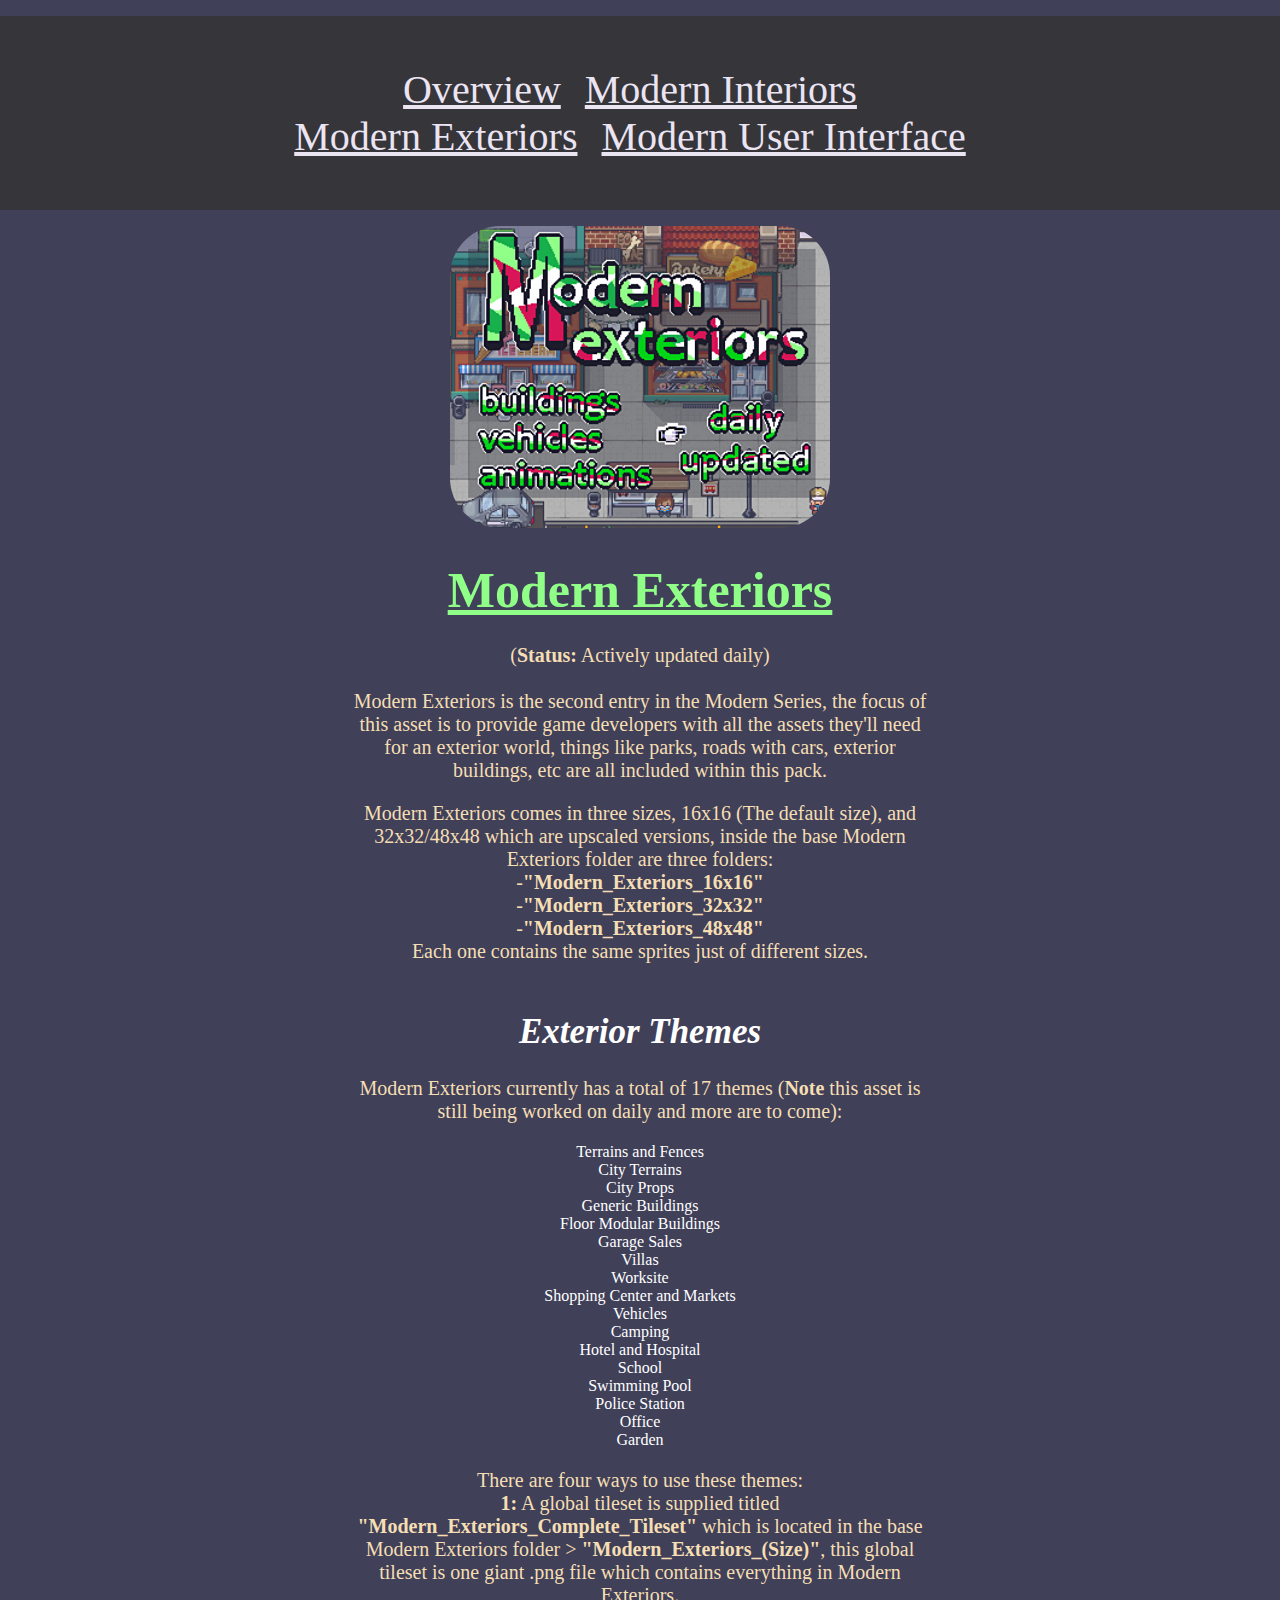
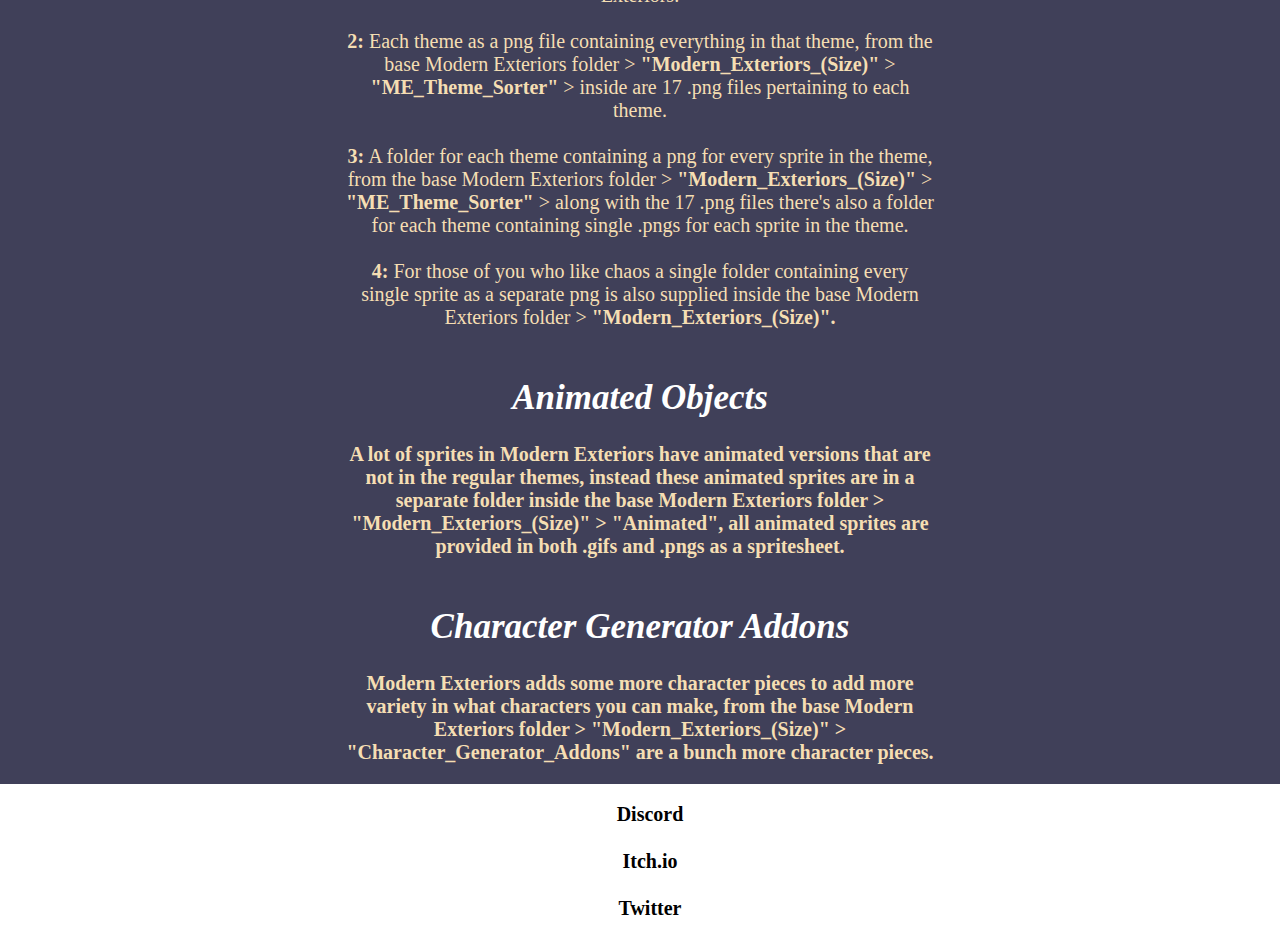
<file: modern-exteriors.html>
<!DOCTYPE html>
<html lang="en">
<head>
    <title>Modern Exteriors Resources</title>
    <link rel="stylesheet" href="styles.css">
</head>
<body>
    <nav>
        <ul class="header-links">
            <li class="header-link-list-element"><a class="header-link" href="index.html">Overview</a></li>
            <li class="header-link-list-element"><a class="header-link" href="modern-interiors.html">Modern Interiors</a></li>
            <br>
            <li class="header-link-list-element"><a class="header-link" href="modern-exteriors.html">Modern Exteriors</a></li>
            <li class="header-link-list-element"><a class="header-link" href="modern-user-interface.html">Modern User Interface</a></li>
            </ul>
        </nav>

        <img class="modern-logo logo-image" src="images/Modern Exteriors.png">

        <a class="modern-exteriors-title title" href="https://limezu.itch.io/modernexteriors" target="_blank">Modern Exteriors</a>
        <p>
            (<b>Status:</b> Actively updated daily)<br><br>
            Modern Exteriors is the second entry in the Modern Series, the focus of this asset is to provide game developers with all the assets they'll need for an exterior world, things like parks, roads with cars, exterior buildings, etc are all included within this pack.
        </p>

        <p>
            Modern Exteriors comes in three sizes, 16x16 (The default size), and 32x32/48x48 which are upscaled versions, inside the base Modern Exteriors folder are three folders:<br>
            -<b>"Modern_Exteriors_16x16"</b><br>
            -<b>"Modern_Exteriors_32x32"</b><br>
            -<b>"Modern_Exteriors_48x48"</b><br>
            Each one contains the same sprites just of different sizes.
        </p>

        <h2>Exterior Themes</h2>
        <p>
            Modern Exteriors currently has a total of 17 themes (<b>Note</b> this asset is still being worked on daily and more are to come):
            <ol" class="themes-list">
            <li>Terrains and Fences</li>
            <li>City Terrains</li>
            <li>City Props</li>
            <li>Generic Buildings</li>
            <li>Floor Modular Buildings</li>
            <li>Garage Sales</li>
            <li>Villas</li>
            <li>Worksite</li>
            <li>Shopping Center and Markets</li>
            <li>Vehicles</li>
            <li>Camping</li>
            <li>Hotel and Hospital</li>
            <li>School</li>
            <li>Swimming Pool</li>
            <li>Police Station</li>
            <li>Office</li>
            <li>Garden</li>
        </ol>
        </p>

        <p>
            There are four ways to use these themes:
            <br><b>1:</b> A global tileset is supplied titled <b>"Modern_Exteriors_Complete_Tileset"</b> which is located in the base Modern Exteriors folder > <b>"Modern_Exteriors_(Size)"</b>, this global tileset is one giant .png file which contains everything in Modern Exteriors.<br>

            <br><b>2:</b> Each theme as a png file containing everything in that theme, from the base Modern Exteriors folder > <b>"Modern_Exteriors_(Size)"</b> > <b>"ME_Theme_Sorter"</b> > inside are 17 .png files pertaining to each theme.<br>

            <br><b>3:</b> A folder for each theme containing a png for every sprite in the theme, from the base Modern Exteriors folder > <b>"Modern_Exteriors_(Size)"</b> > <b>"ME_Theme_Sorter"</b> > along with the 17 .png files there's also a folder for each theme containing single .pngs for each sprite in the theme.<br>

            <br><b>4:</b> For those of you who like chaos a single folder containing every single sprite as a separate png is also supplied inside the base Modern Exteriors folder > <b>"Modern_Exteriors_(Size)".
        </p>

        <h2>Animated Objects</h2>
        <p>
            A lot of sprites in Modern Exteriors have animated versions that are not in the regular themes, instead these animated sprites are in a separate folder inside the base Modern Exteriors folder > <b>"Modern_Exteriors_(Size)" > <b>"Animated"</b>,  all animated sprites are provided in both .gifs and .pngs as a spritesheet.
        </p>

        <h2>Character Generator Addons</h2>
        <p>
            Modern Exteriors adds some more character pieces to add more variety in what characters you can make, from the base Modern Exteriors folder > <b>"Modern_Exteriors_(Size)" > <b>"Character_Generator_Addons"</b> are a bunch more character pieces.
        </p>
    <footer>
        <ul class="footer-links">
            <li class="footer-link-list-element"><a class="footer-link" target="_blank" href="https://discord.com/invite/2wB3RuAESb">Discord</a></li>
            <li class="footer-link-list-element"><a class="footer-link" target="_blank" href="https://limezu.itch.io/">Itch.io</a></li>
            <li class="footer-link-list-element"><a class="footer-link" target="_blank" href="https://twitter.com/lime_px">Twitter</a></li>
            </ul>
        </nav>
    </footer>
</body>
</html>
</file>
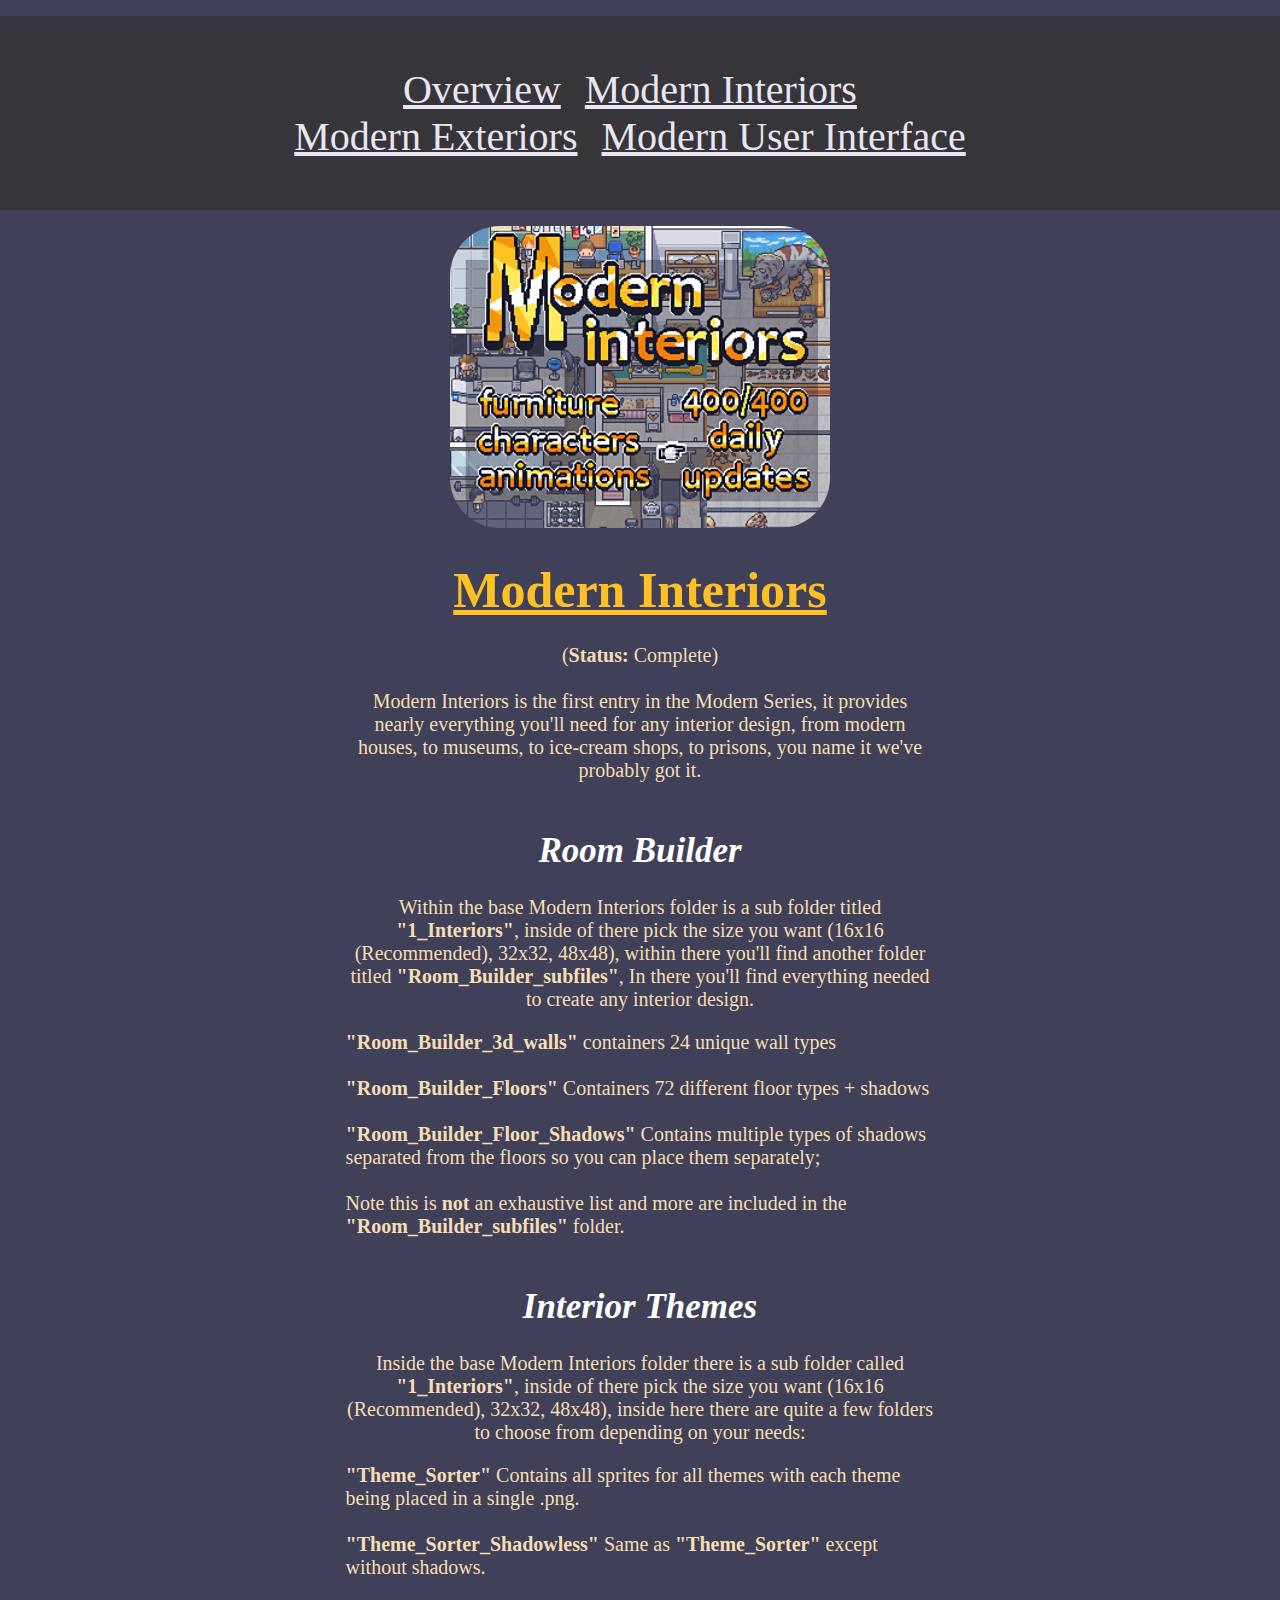
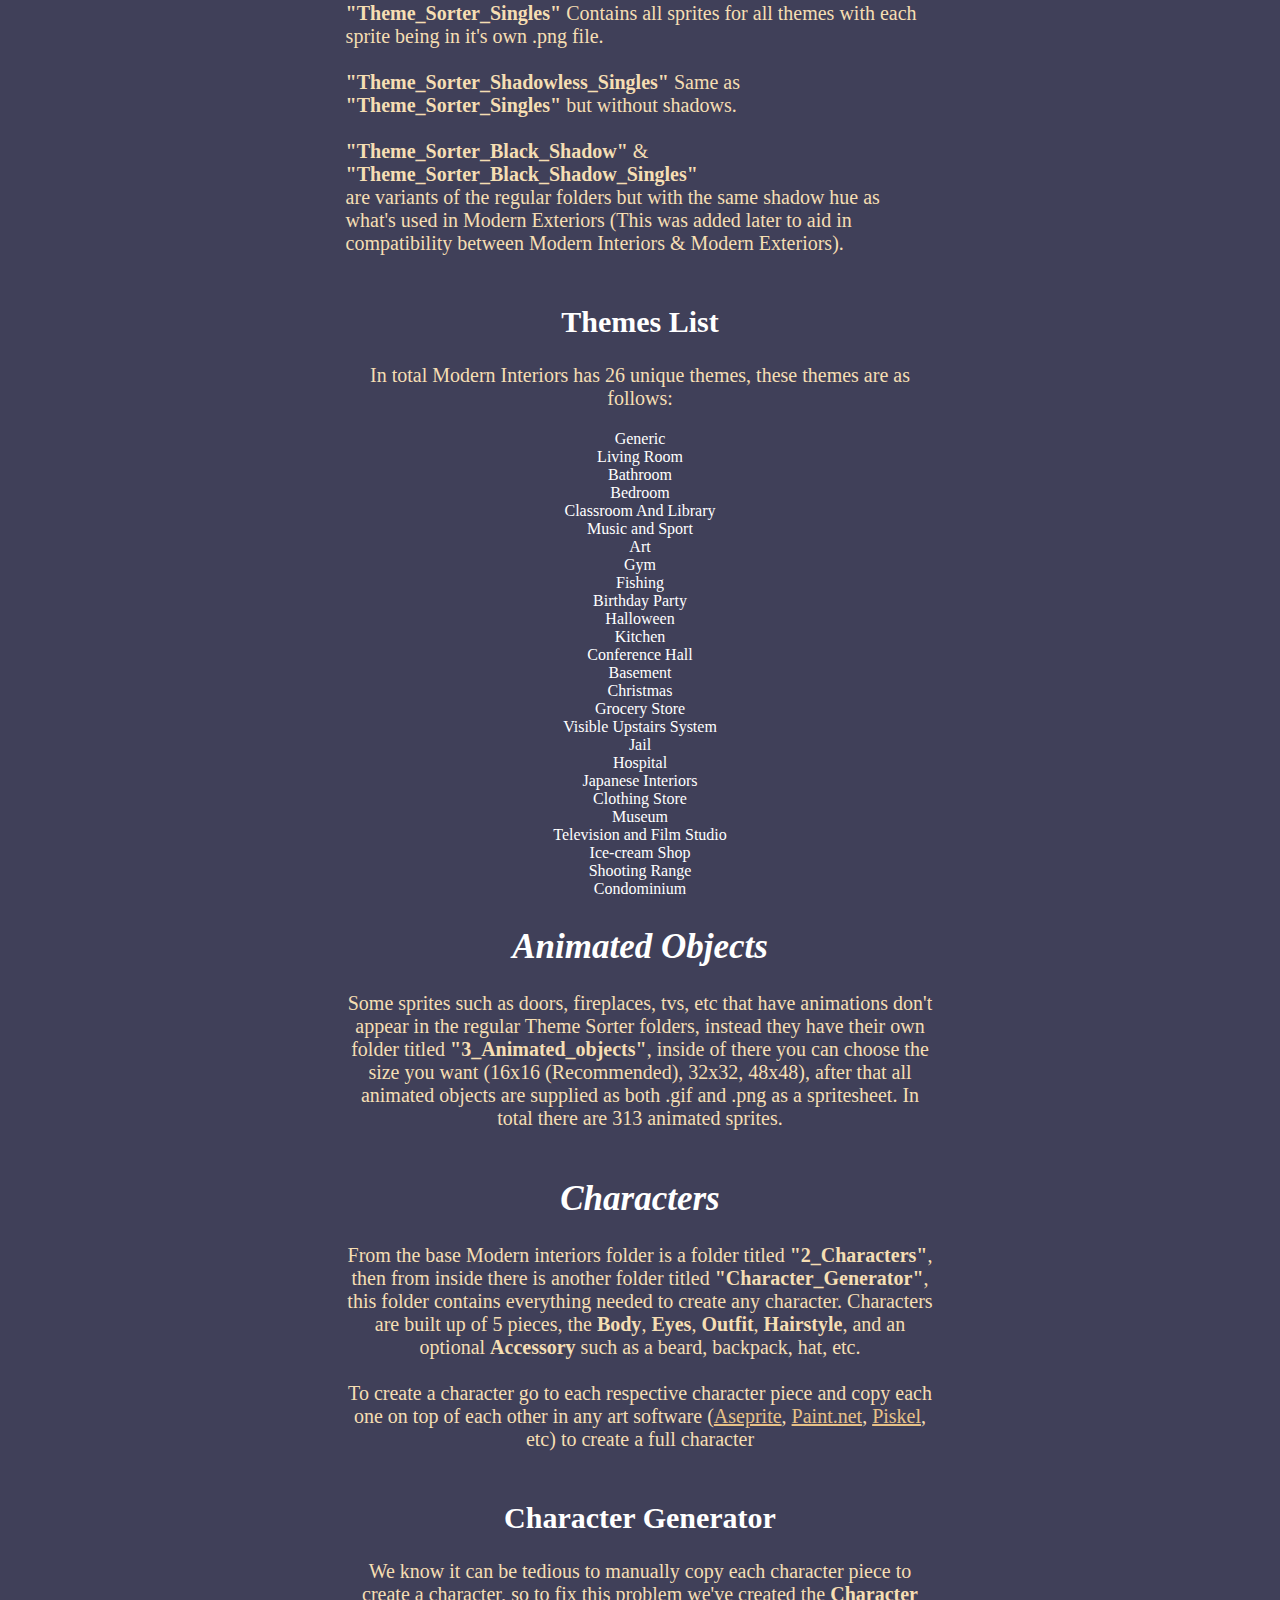
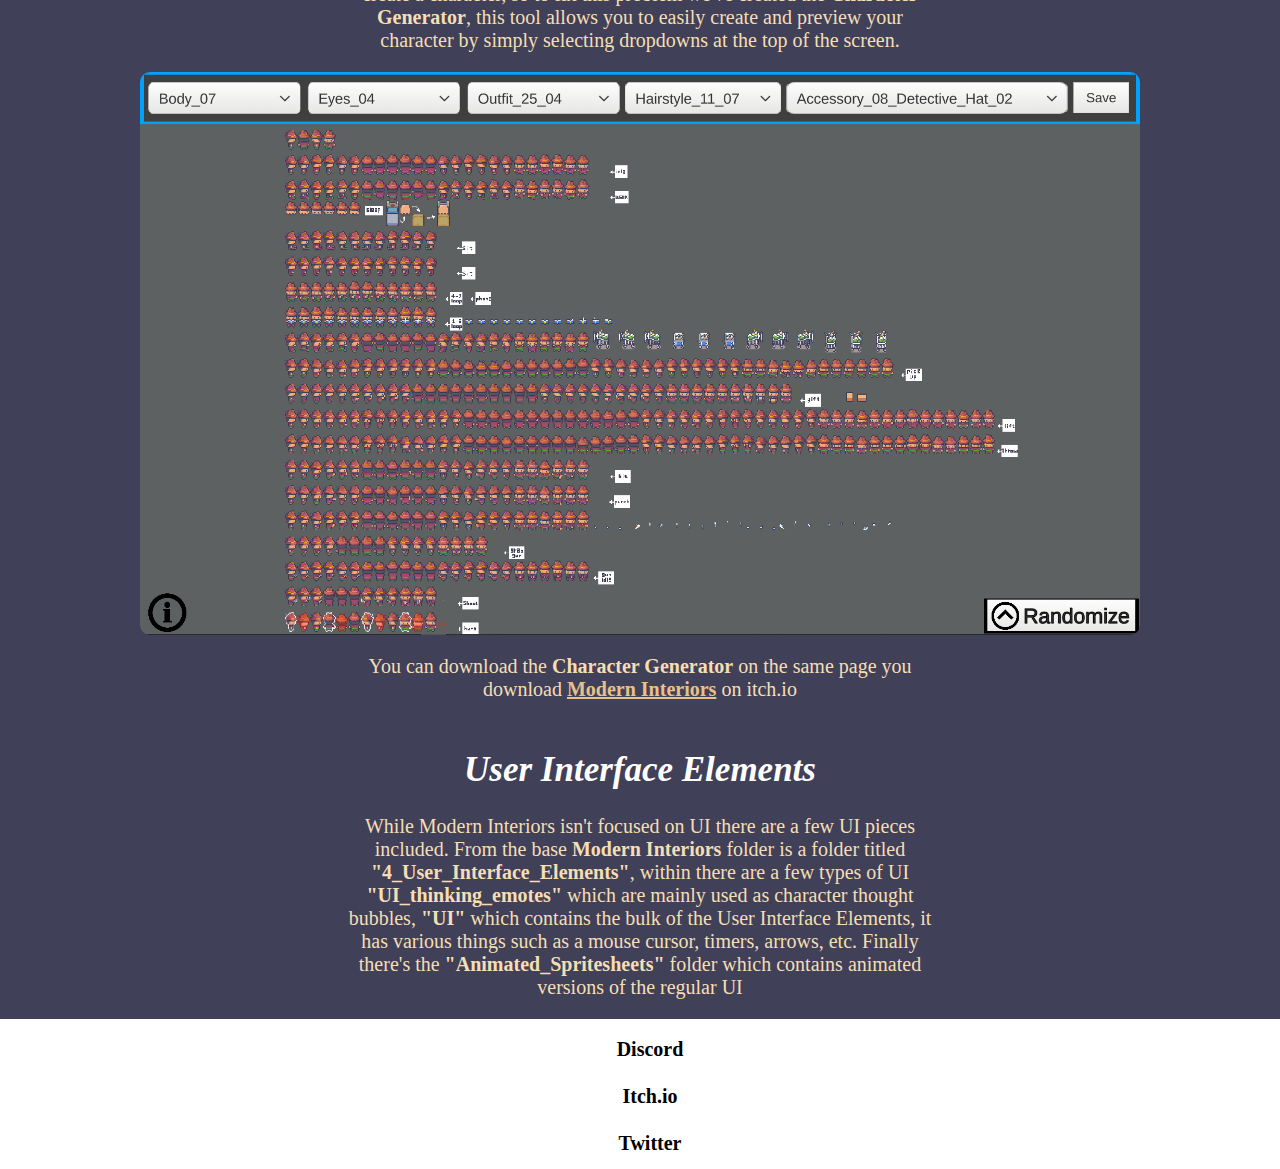
<file: modern-interiors.html>
<!DOCTYPE html>
<html lang="en">
<head>
    <title>Modern Interiors Resources</title>
    <link rel="stylesheet" href="styles.css">
</head>
<body>
    <nav>
        <ul class="header-links">
            <li class="header-link-list-element"><a class="header-link" href="index.html">Overview</a></li>
            <li class="header-link-list-element"><a class="header-link" href="modern-interiors.html">Modern Interiors</a></li>
            <br>
            <li class="header-link-list-element"><a class="header-link" href="modern-exteriors.html">Modern Exteriors</a></li>
            <li class="header-link-list-element"><a class="header-link" href="modern-user-interface.html">Modern User Interface</a></li>
            </ul>
        </nav>

    <img class="modern-logo logo-image" src="images/Modern Interiors Logo.png">

    <a class="modern-interiors-title title" href="https://limezu.itch.io/moderninteriors" target="_blank">Modern Interiors</a>
    <p>
        (<b>Status:</b> Complete)<br><br>
        Modern Interiors is the first entry in the Modern Series, it provides nearly everything you'll need for any interior design, from modern houses, to museums, to ice-cream shops, to prisons, you name it we've probably got it.
    </p>

    <h2>Room Builder</h1>
    <p>
    Within the base Modern Interiors folder is a sub folder titled <b>"1_Interiors"</b>, inside of there pick the size you want (16x16 (Recommended), 32x32, 48x48), within there you'll find another folder titled <b>"Room_Builder_subfiles"</b>, In there you'll find everything needed to create any interior design.
    </p>
    
    <p class="text-align-left">
        <b>"Room_Builder_3d_walls"</b> containers 24 unique wall types<br>
        <br><b>"Room_Builder_Floors"</b> Containers 72 different floor types + shadows<br>
        <br><b>"Room_Builder_Floor_Shadows"</b> Contains multiple types of shadows separated from the floors so you can place them separately;<br>

        <br>

        Note this is <b>not</b> an exhaustive list and more are included in the <b>"Room_Builder_subfiles"</b> folder.
    </p>

    <h2>Interior Themes</h2>
    <p>
    Inside the base Modern Interiors folder there is a sub folder called <b>"1_Interiors"</b>, inside of there pick the size you want (16x16 (Recommended), 32x32, 48x48), inside here there are quite a few folders to choose from depending on your needs:<br>
    </p>
    <p class="text-align-left">
        <b>"Theme_Sorter"</b> Contains all sprites for all themes with each theme being placed in a single .png.<br>

        <br><b>"Theme_Sorter_Shadowless"</b> Same as <b>"Theme_Sorter"</b> except without shadows.<br>

        <br><b>"Theme_Sorter_Singles"</b> Contains all sprites for all themes with each sprite being in it's own .png file.<br>

        <br><b>"Theme_Sorter_Shadowless_Singles"</b> Same as <b>"Theme_Sorter_Singles"</b> but without shadows.<br>

        <br><b>"Theme_Sorter_Black_Shadow"</b> & <b>"Theme_Sorter_Black_Shadow_Singles"</b><br> are variants of the regular folders but with the same shadow hue as what's used in Modern Exteriors (This was added later to aid in compatibility between Modern Interiors & Modern Exteriors).
    </p>

    <h3>Themes List</h3>

    <p>
        In total Modern Interiors has 26 unique themes, these themes are as follows:
    </p>
    
    <ol" class="themes-list">
            <li>Generic</li>
            <li>Living Room</li>
            <li>Bathroom</li>
            <li>Bedroom</li>
            <li>Classroom And Library</li>
            <li>Music and Sport</li>
            <li>Art</li>
            <li>Gym</li>
            <li>Fishing</li>
            <li>Birthday Party</li>
            <li>Halloween</li>
            <li>Kitchen</li>
            <li>Conference Hall</li>
            <li>Basement</li>
            <li>Christmas</li>
            <li>Grocery Store</li>
            <li>Visible Upstairs System</li>
            <li>Jail</li>
            <li>Hospital</li>
            <li>Japanese Interiors</li>
            <li>Clothing Store</li>
            <li>Museum</li>
            <li>Television and Film Studio</li>
            <li>Ice-cream Shop</li>
            <li>Shooting Range</li>
            <li>Condominium</li>
        </ol>

    <h2>Animated Objects</h2>
    <p>
        Some sprites such as doors, fireplaces, tvs, etc that have animations don't appear in the regular Theme Sorter folders, instead they have their own folder titled <b>"3_Animated_objects"</b>, inside of there you can choose the size you want (16x16 (Recommended), 32x32, 48x48), after that all animated objects are supplied as both .gif and .png as a spritesheet. In total there are 313 animated sprites.
    </p>

    <h2>Characters</h2>
    <p>
        From the base Modern interiors folder is a folder titled <b>"2_Characters"</b>, then from inside there is another folder titled <b>"Character_Generator"</b>, this folder contains everything needed to create any character.
        Characters are built up of 5 pieces, the <b>Body</b>, <b>Eyes</b>, <b>Outfit</b>, <b>Hairstyle</b>, and an optional <b>Accessory</b> such as a beard, backpack, hat, etc.<br>
        <br>To create a character go to each respective character piece and copy each one on top of each other in any art software (<a href="https://www.aseprite.org/">Aseprite</a>, <a href="https://www.getpaint.net/">Paint.net</a>, <a href="https://www.piskelapp.com/">Piskel</a>, etc) to create a full character
    </p>

    <h3>Character Generator</h3>
    <p>
        We know it can be tedious to manually copy each character piece to create a character, so to fix this problem we've created the <b>Character Generator</b>, this tool allows you to easily create and preview your character by simply selecting dropdowns at the top of the screen.
    </p>

    <img src="images/Character Generator.PNG">

    <p>
        You can download the <b>Character Generator</b> on the same page you download <b><a href="https://limezu.itch.io/moderninteriors" target="_blank">Modern Interiors</a></b> on itch.io
    </p>

    <h2>User Interface Elements</h2>
    <p>
        While Modern Interiors isn't focused on UI there are a few UI pieces included. From the base <b>Modern Interiors</b> folder is a folder titled <b>"4_User_Interface_Elements"</b>, within there are a few types of UI <b>"UI_thinking_emotes"</b> which are mainly used as character thought bubbles,
        <b>"UI"</b> which contains the bulk of the User Interface Elements, it has various things such as a mouse cursor, timers, arrows, etc. Finally there's the <b>"Animated_Spritesheets"</b> folder which contains animated versions of the regular UI
    </p>

    <footer>
        <ul class="footer-links">
            <li class="footer-link-list-element"><a class="footer-link" target="_blank" href="https://discord.com/invite/2wB3RuAESb">Discord</a></li>
            <li class="footer-link-list-element"><a class="footer-link" target="_blank" href="https://limezu.itch.io/">Itch.io</a></li>
            <li class="footer-link-list-element"><a class="footer-link" target="_blank" href="https://twitter.com/lime_px">Twitter</a></li>
            </ul>
        </nav>
    </footer>
</body>
</html>
</file>
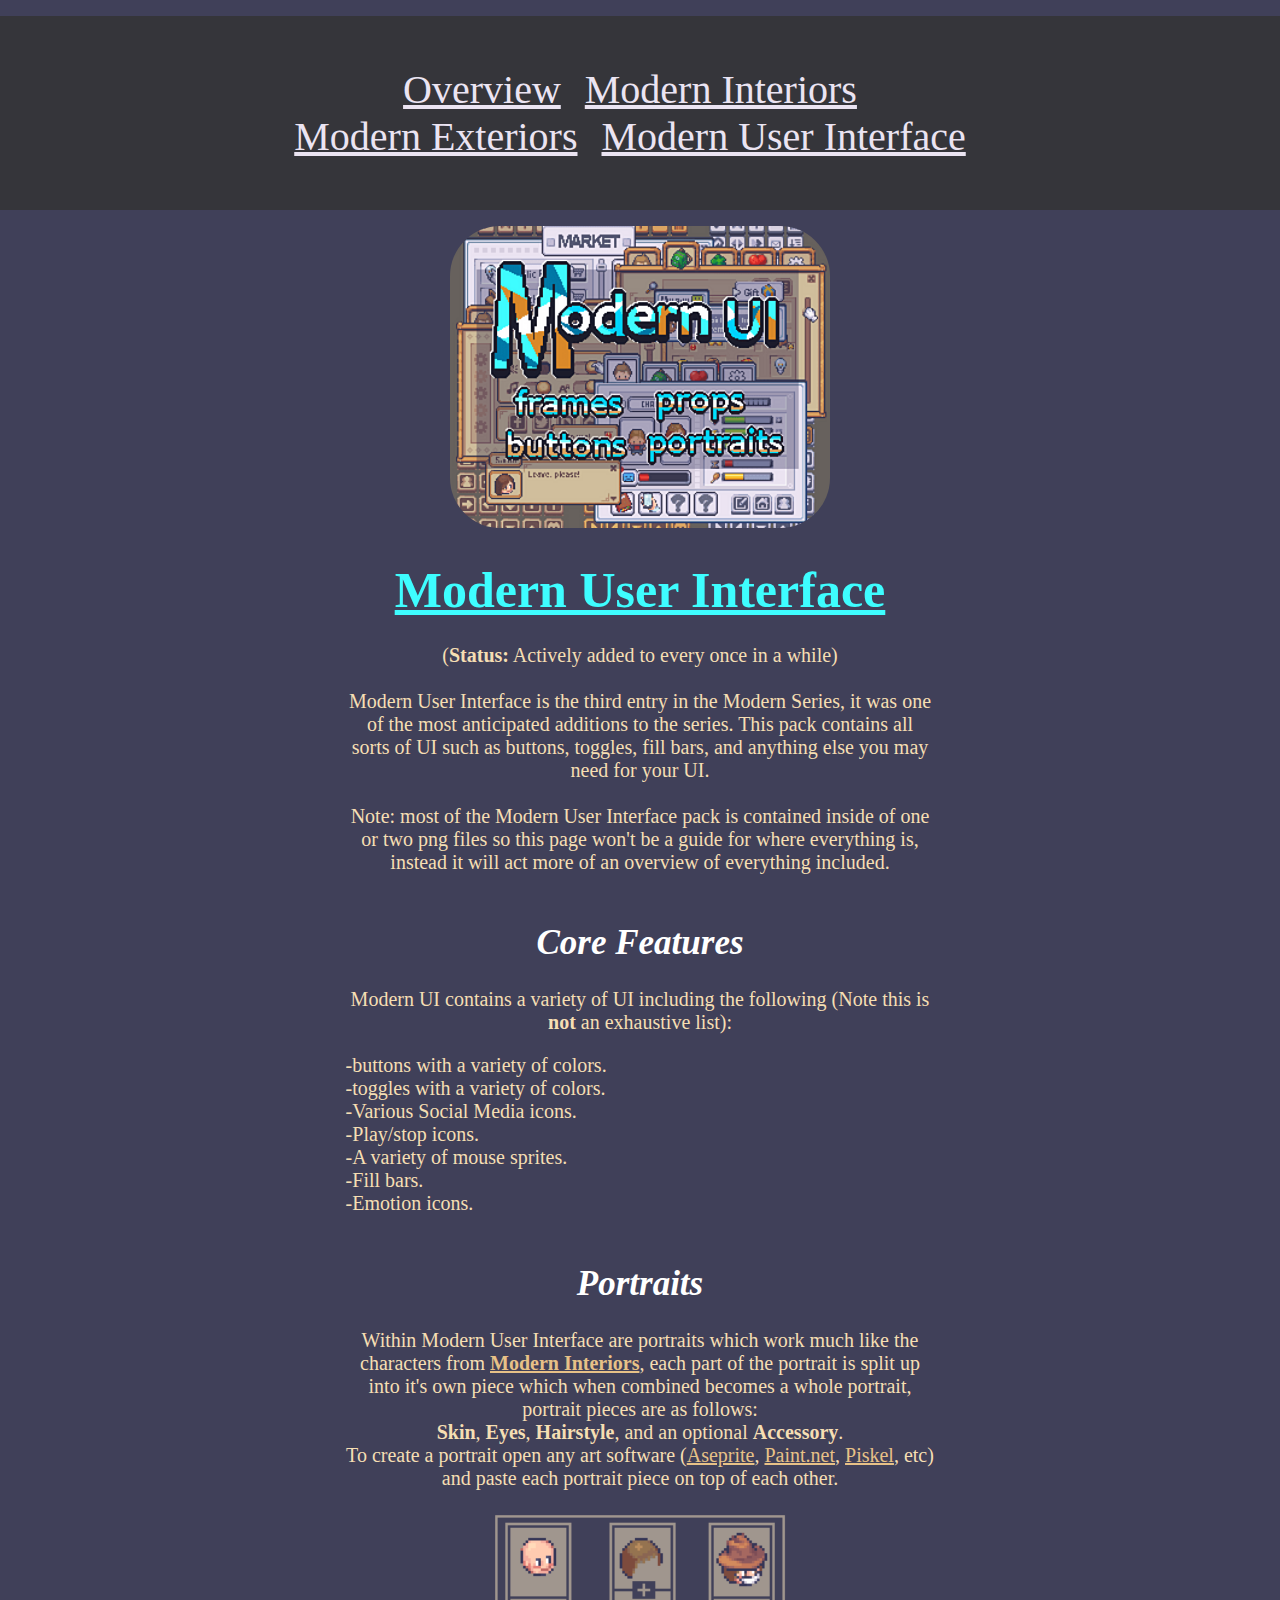
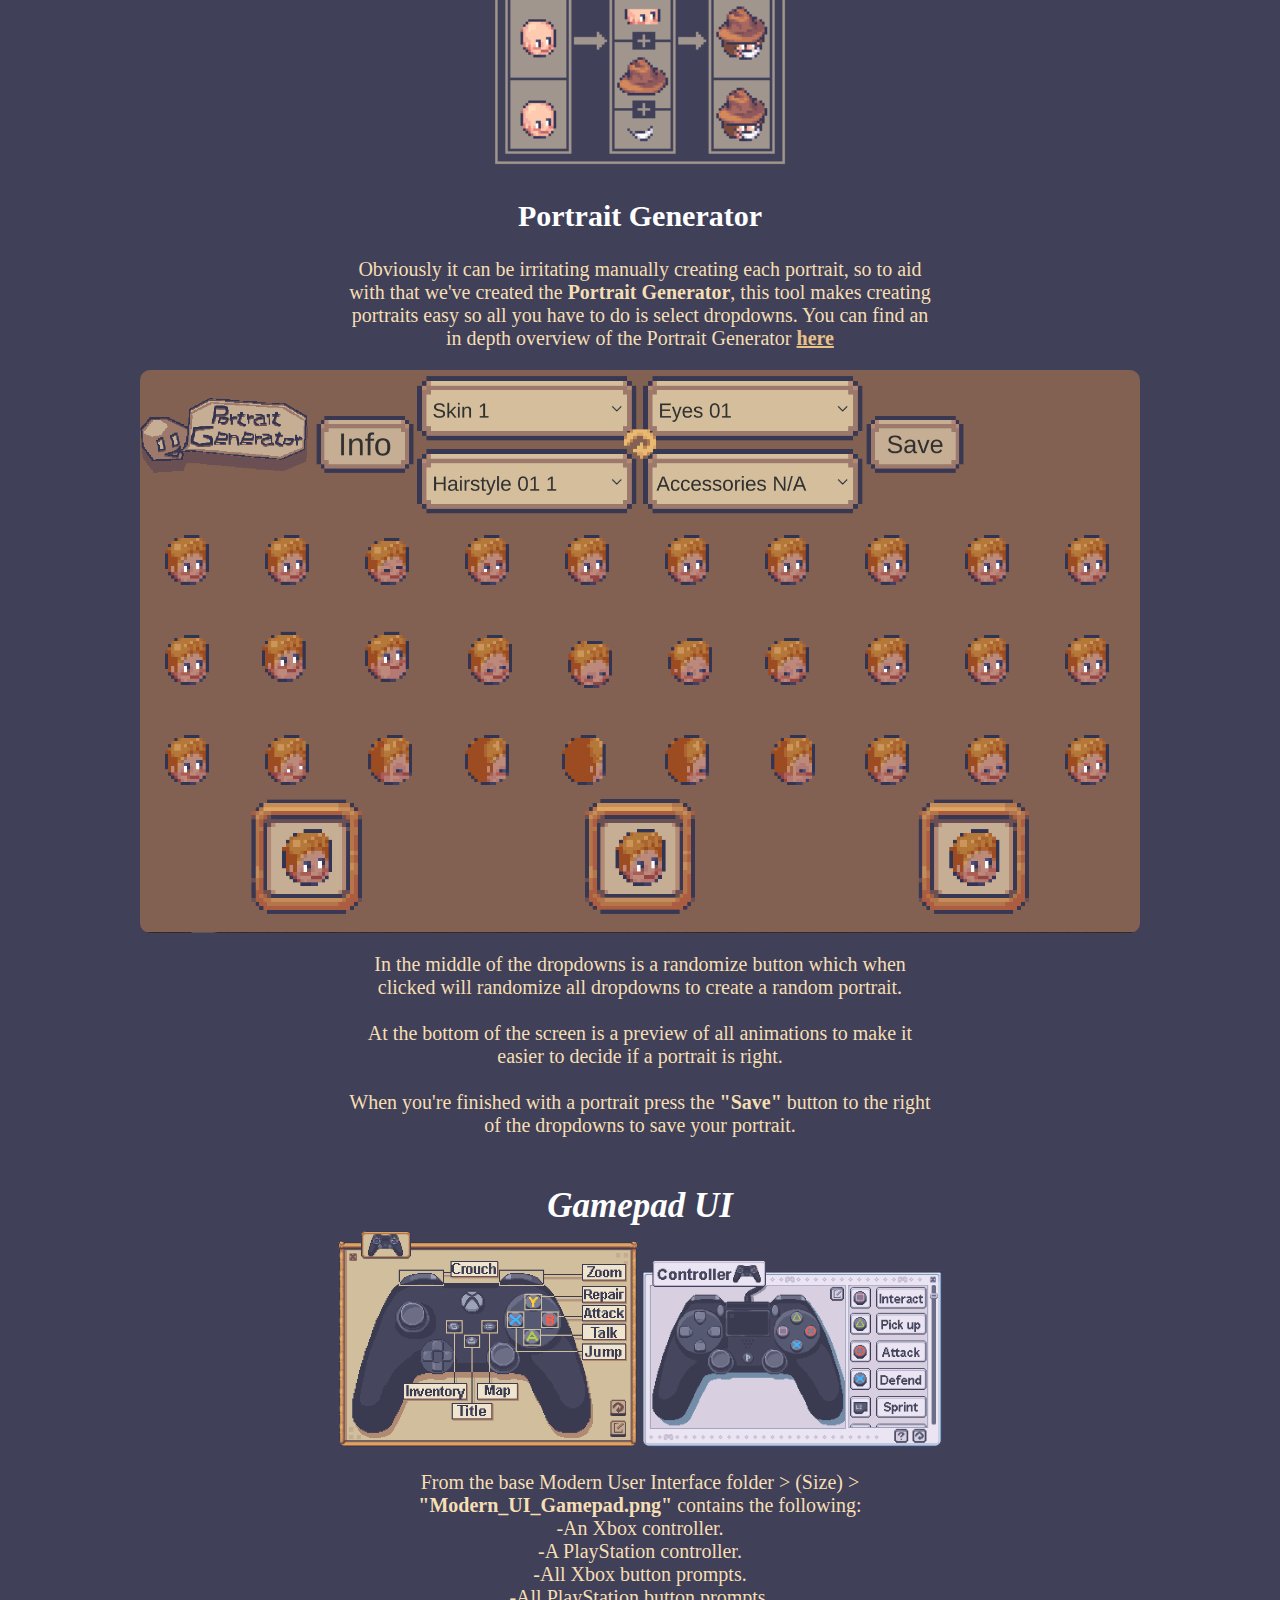
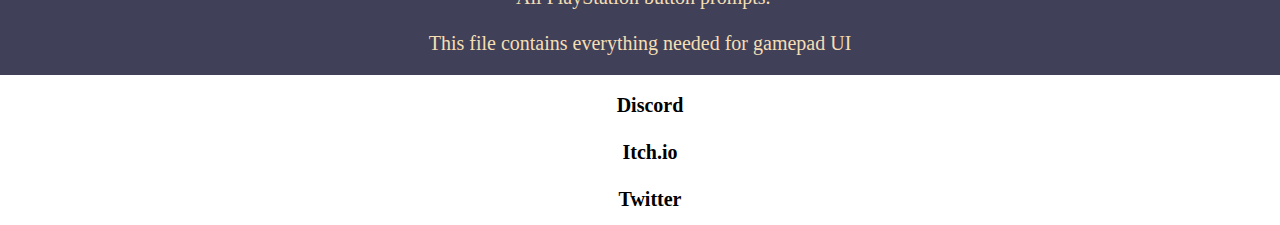
<file: modern-user-interface.html>
<!DOCTYPE html>
<html lang="en">
<head>
    <title>Modern User Interface Resources</title>
    <link rel="stylesheet" href="styles.css">
</head>
<body>
    <nav>
        <ul class="header-links">
            <li class="header-link-list-element"><a class="header-link" href="index.html">Overview</a></li>
            <li class="header-link-list-element"><a class="header-link" href="modern-interiors.html">Modern Interiors</a></li>
            <br>
            <li class="header-link-list-element"><a class="header-link" href="modern-exteriors.html">Modern Exteriors</a></li>
            <li class="header-link-list-element"><a class="header-link" href="modern-user-interface.html">Modern User Interface</a></li>
            </ul>
        </nav>

        <img class="modern-logo logo-image" src="images/Modern User Interface Logo.png">

        <a class="modern-user-interface-title title" href="https://limezu.itch.io/modernuserinterface" target="_blank">Modern User Interface</a>
        <p>
            (<b>Status:</b> Actively added to every once in a while)<br><br>
            Modern User Interface is the third entry in the Modern Series, it was one of the most anticipated additions to the series. This pack contains all sorts of UI such as buttons, toggles, fill bars, and anything else you may need for your UI.
            <br><br>
            Note: most of the Modern User Interface pack is contained inside of one or two png files so this page won't be a guide for where everything is, instead it will act more of an overview of everything included.
        </p>

        <h2>Core Features</h2>
        <p>
            Modern UI contains a variety of UI including the following (Note this is <b>not</b> an exhaustive list):
        </p>

        <p class="text-align-left">
            -buttons with a variety of colors.<br>
            -toggles with a variety of colors.<br>
            -Various Social Media icons.<br>
            -Play/stop icons.<br>
            -A variety of mouse sprites.<br>
            -Fill bars.<br>
            -Emotion icons.

        </p>
        
        <h2>Portraits</h2>
        <p>
            Within Modern User Interface are portraits which work much like the characters from <b><a href="https://limezu.itch.io/moderninteriors">Modern Interiors</a></b>, each part of the portrait is split up into it's own piece which when combined becomes a whole portrait, portrait pieces are as follows:
            <br><b>Skin</b>, <b>Eyes</b>, <b>Hairstyle</b>, and an optional <b>Accessory</b>.
            <br>To create a portrait open any art software (<a href="https://www.aseprite.org/">Aseprite</a>, <a href="https://www.getpaint.net/">Paint.net</a>, <a href="https://www.piskelapp.com/">Piskel</a>, etc) and paste each portrait piece on top of each other.
        </p>

        <img class="small-img" src="images/Portrait Generator How-to.gif">

        <h3>Portrait Generator</h3>
        <p>
            Obviously it can be irritating manually creating each portrait, so to aid with that we've created the <b>Portrait Generator</b>, this tool makes creating portraits easy so all you have to do is select dropdowns.
            You can find an in depth overview of the Portrait Generator <b><a href="https://legendaryswordsman2.itch.io/portrait-generator" target="_blank">here</a></b>
        </p>

        <img src="images/Portrait Generator.gif">

        <p>
            In the middle of the dropdowns is a randomize button which when clicked will randomize all dropdowns to create a random portrait.<br><br>
            At the bottom of the screen is a preview of all animations to make it easier to decide if a portrait is right.<br><br>
            When you're finished with a portrait press the <b>"Save"</b> button to the right of the dropdowns to save your portrait.
        </p>

        <h2>Gamepad UI</h2>
        <br>
        <img class="small-img inline-block" src="images/Modern UI Gamepad UI.png">
        <img class="small-img inline-block" src="images/Modern UI Gamepad UI 2.gif">
        <p>
            From the base Modern User Interface folder > (Size) > <b>"Modern_UI_Gamepad.png"</b> contains the following:<br>
            -An Xbox controller.<br>
            -A PlayStation controller.<br>
            -All Xbox button prompts.<br>
            -All PlayStation button prompts.<br>
            <br>This file contains everything needed for gamepad UI
        </p>

    <footer>
        <ul class="footer-links">
            <li class="footer-link-list-element"><a class="footer-link" target="_blank" href="https://discord.com/invite/2wB3RuAESb">Discord</a></li>
            <li class="footer-link-list-element"><a class="footer-link" target="_blank" href="https://limezu.itch.io/">Itch.io</a></li>
            <li class="footer-link-list-element"><a class="footer-link" target="_blank" href="https://twitter.com/lime_px">Twitter</a></li>
            </ul>
        </nav>
    </footer>
</body>
</html>
</file>
<file: styles.css>
body{
    background: rgb(64, 64, 89);
    margin: 0;
}

html{
    color: white;
    text-align: center;
}

h1{
    text-align: center;
    font-size: 50px;
    transition: all 100ms ease-in;
}

h2{ 
    font-size: 35px;
    margin-bottom: 0px;
    font-weight: bold;
    font-style: italic;
}

h3{
    font-size: 30px;
}

p{
    color: wheat;
    font-size: 20px;
    margin-left: 27%;
    margin-right: 27%;
}

nav{
    background: rgb(53, 53, 58);
    margin: 0;
}

a{
    color: #e7c187;
}

img{
    display: block;
    margin-left: auto;
    margin-right: auto;
    width: 1000px;
    border-radius: 10PX;
}

.logo-image{
    border-radius: 50px;
}

.logo-image:hover{
    box-shadow: 0px 0px 100px 5px #2E4774;
    z-index: 2;
    transition: all 100ms ease-in;
    transform: scale(1.02) rotate(-0.3deg);
}

.header-link-list-element{
    display: inline-block;
    margin-right: 20px;
    font-size: 40px;
    transition: transform 20ms ease-in;
}

.header-link-list-element:hover{
    transform: scale(1.02) rotate(-0.3deg);
}

.modern-logo{
    width: 380px;
}

.text-align-left{
    text-align: left;
}

.header-links{
    padding: 50px;
    display: block;
    text-align: center;
    list-style-type: none;
}

a:active{
    color: rgb(216, 208, 224);
}

.header-link{
    color: rgb(235, 228, 242);
}


.footer-links{
    background: white;
    height: 150px;
    margin-bottom: 0;
    text-align: center;
    display: flex;
    flex-direction: column;
}

.footer-link{
    font-size: 20px;
    text-decoration: none;
    color: black;
    font-weight: bold;
}

.footer-link-list-element{
    display: inline-block;
    margin-right: 20px;
    font-size: 40px;
}

.inline-block{
    display: inline-block;
}

.themes-list{
    list-style-type: none;
}

.title{
    display: inline-block;
    text-align: center;
    font-size: 50px;
    font-weight: bold;
    margin-top: 33.5px;
    margin-bottom: 15px;
}

.title, h2, h3{
    display: inline-block;
    margin-bottom: 5px;
    transition: transform 20ms ease-in;
}

.title:hover, h2:hover, h3:hover{
    transform: scale(1.025) rotate(-0.3deg);
}

.overview-title{
    color: white;
}

.modern-interiors-title{
    color: #fec025;
}

.modern-exteriors-title{
    color: #90ff88;
}

.modern-user-interface-title{
    color: #3efdff;
}

.small-img{
    width: 300px;
}

.inline-block{
    display: inline-block;
}
</file>
